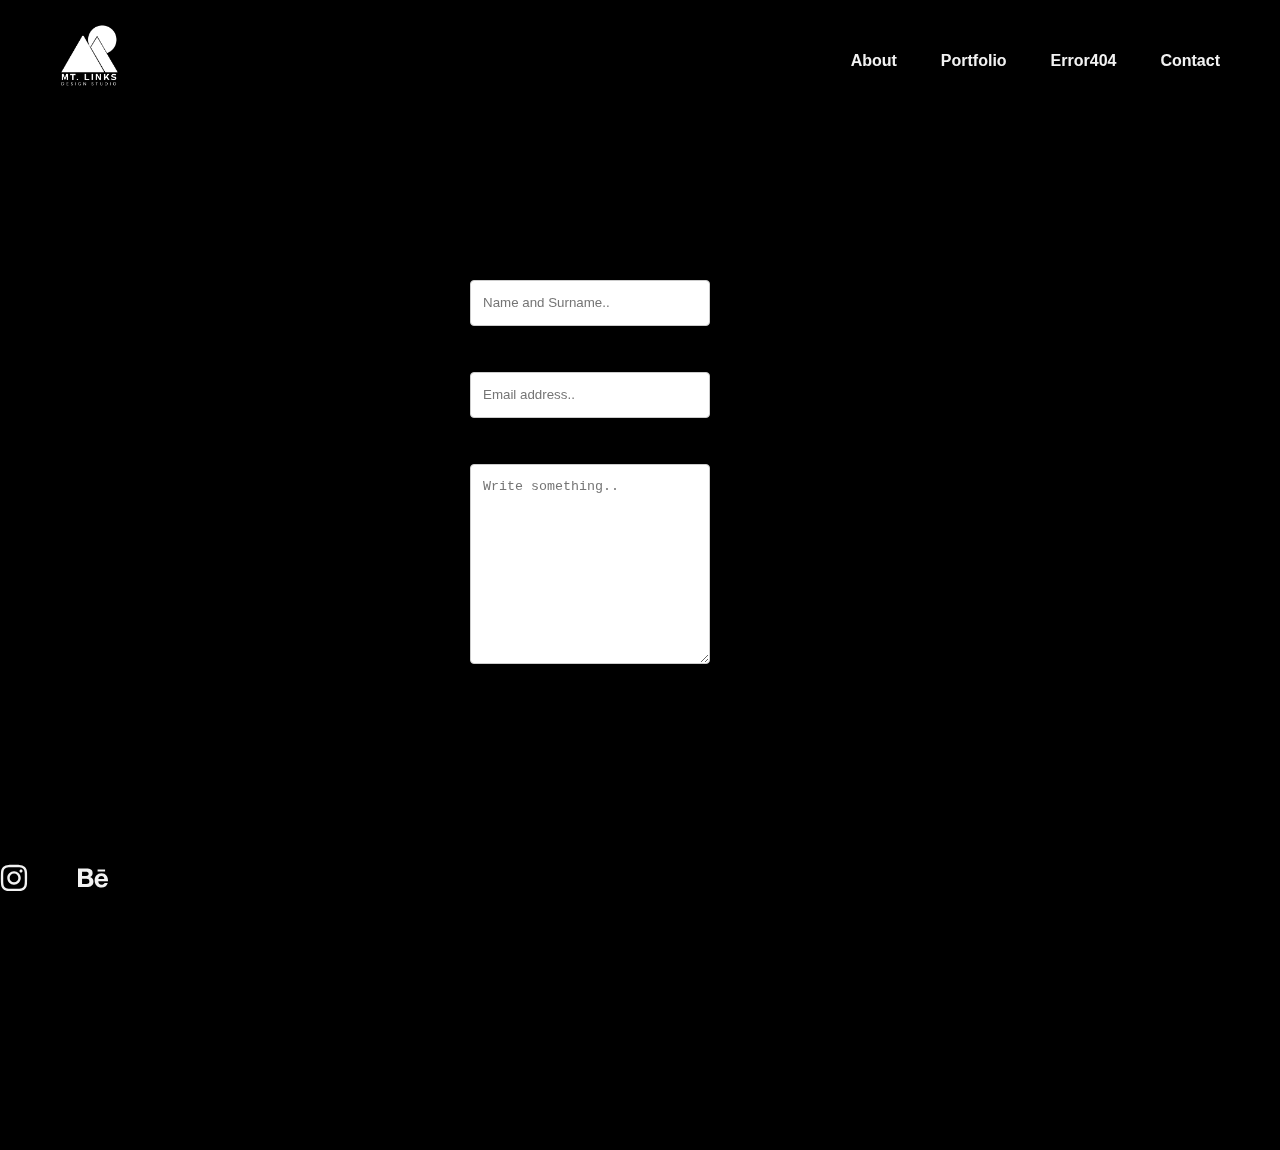
<file: contact.html>
<!DOCTYPE html>
<html>
<head>
  <meta charset="UTF-8">
  <title>Contact</title>
  <link rel="stylesheet" href="css/stylesheet.css">
  <link rel="shortcut icon" type="image/png" href="img/Favicon.png">
</head>
<body class="black">
  <!-- The main container -->
    <!-- Background color layer with lower z-index -->
    <div class="backgroundColour lowerZIndex"></div>
    <!-- Navigation bar -->
    <nav class="navbar">
      <div class="navbar-logo">
        <!-- Logo image linking to the homepage -->
        <a href="index.html">
          <img src="img/logo.png" class="logo" alt="My brand identity logo small and white">
        </a>
      </div>
      <!-- Navigation links -->
      <ul class="avertaFont">
        <li><a href="index.html#about" class="white">About</a></li>
        <li><a href="index.html#portfolio" class="white">Portfolio</a></li>
        <li><a href="Error404.html" class="white">Error404</a></li>
        <li class="marginRight"><a href="contact.html" class="white">Contact</a></li>
      </ul>
    </nav>

  <!-- Contact form section -->
  <div class="container marginTop250px padding-20px">
    <form class="marginLeft150px marginRight250px">
      <label for="fname">First and Last name</label>
      <input type="text" id="fname" class="roundedBorders fullWidth padding12px border1px borderBox marginTop6px marginBottom16px" name="firstname" placeholder="Name and Surname..">
      <label for="lname">Email address</label>
      <input type="text" id="lname" class="roundedBorders fullWidth padding12px border1px borderBox marginTop6px marginBottom16px" name="lastname" placeholder="Email address..">
      <label for="subject">Subject</label>
      <textarea id="subject" class="roundedBorders fullWidth padding12px border1px borderBox marginTop6px marginBottom16px" name="subject" placeholder="Write something.." style="height:200px"></textarea>
    </form>
  </div>

  <!-- Footer section -->
  <footer class="footer marginTop350px bodyFont white">
    <!-- Instagram link -->
    <div class="footer-item">
      <a href="https://www.instagram.com" target="_blank">
        <img src="img/instagram.svg" alt="Instagram Logo" class="footer-icon">
      </a>
    </div>
    <!-- Behance link -->
    <div class="footer-item red">
      <a href="https://www.behance.net" target="_blank">
        <img src="img/behance.svg" alt="Behance Logo" class="footer-icon">
      </a>
    </div>
  </footer>
</body>
</html>
</file>
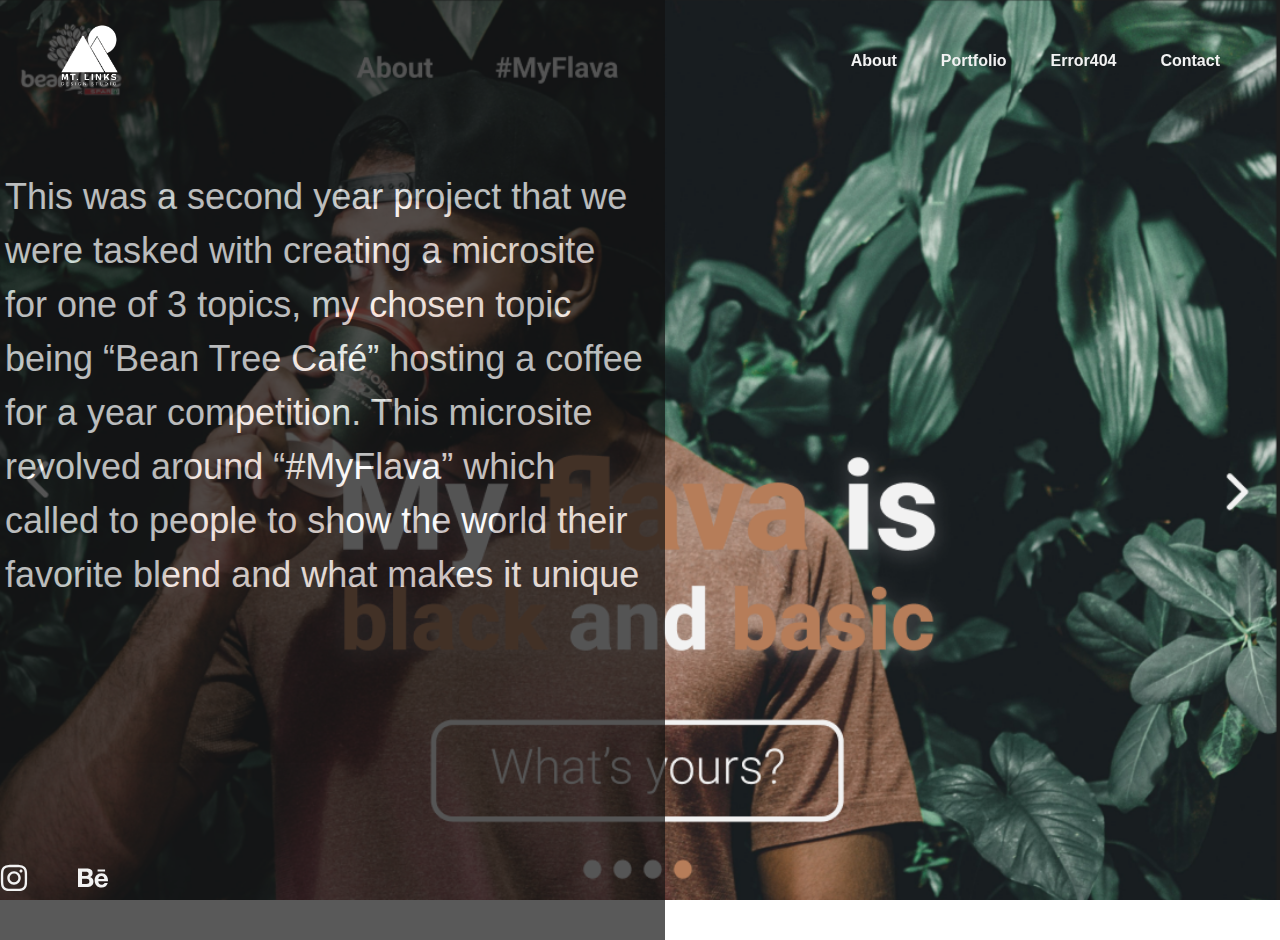
<file: project1.html>
<!DOCTYPE html>
<html>
  <head>
    <meta charset="UTF-8">
    <title>Projects</title>
    <link rel="stylesheet" href="css/stylesheet.css">
    <link rel="shortcut icon" type="image/png" href="img/Favicon.png">
  </head>
  <body>
    <!-- The main container -->
    
      <!-- Background image with lower z-index -->
      <div class="project-image lowerZIndex"></div>
      <!-- Navigation bar -->
      <nav class="navbar">
        <div class="navbar-logo">
          <!-- Logo image linking to the homepage -->
          <a href="index.html">
            <img src="img/logo.png" class="logo upperZIndex" alt="My brand identity logo small and white">
          </a>
        </div>
        <!-- Navigation links -->
        <ul class="avertaFont">
          <li><a href="index.html#about" class="white">About</a></li>
        <li><a href="index.html#portfolio" class="white">Portfolio</a></li>
        <li><a href="Error404.html" class="white">Error404</a></li>
        <li class="marginRight"><a href="contact.html" class="white">Contact</a></li>
        </ul>
      </nav>
    </div>
    <div class="container bgGray seventyOpacity padding20px fullLeft lowerZIndex">
      <div class="content bodyFont bodyText marginTop150px">
        This was a second year project that we were tasked with creating a microsite for one of 3 topics, my chosen topic being “Bean Tree Café” hosting a coffee for a year competition. This microsite revolved around “#MyFlava” which called to people to show the world their favorite blend and what makes it unique 
      </div>
    </div>
    
    <!-- Footer section -->
    <footer class="footer marginTop250px bodyFont white">
      <!-- Instagram link -->
      <div class="footer-item">
        <a href="https://www.instagram.com" target="_blank">
          <img src="img/instagram.svg" alt="Instagram Logo" class="footer-icon">
        </a>
      </div>
      <!-- Behance link -->
      <div class="footer-item red">
        <a href="https://www.behance.net" target="_blank">
          <img src="img/behance.svg" alt="Behance Logo" class="footer-icon">
        </a>
      </div>
    </footer>
  </body>
</html>
</file>
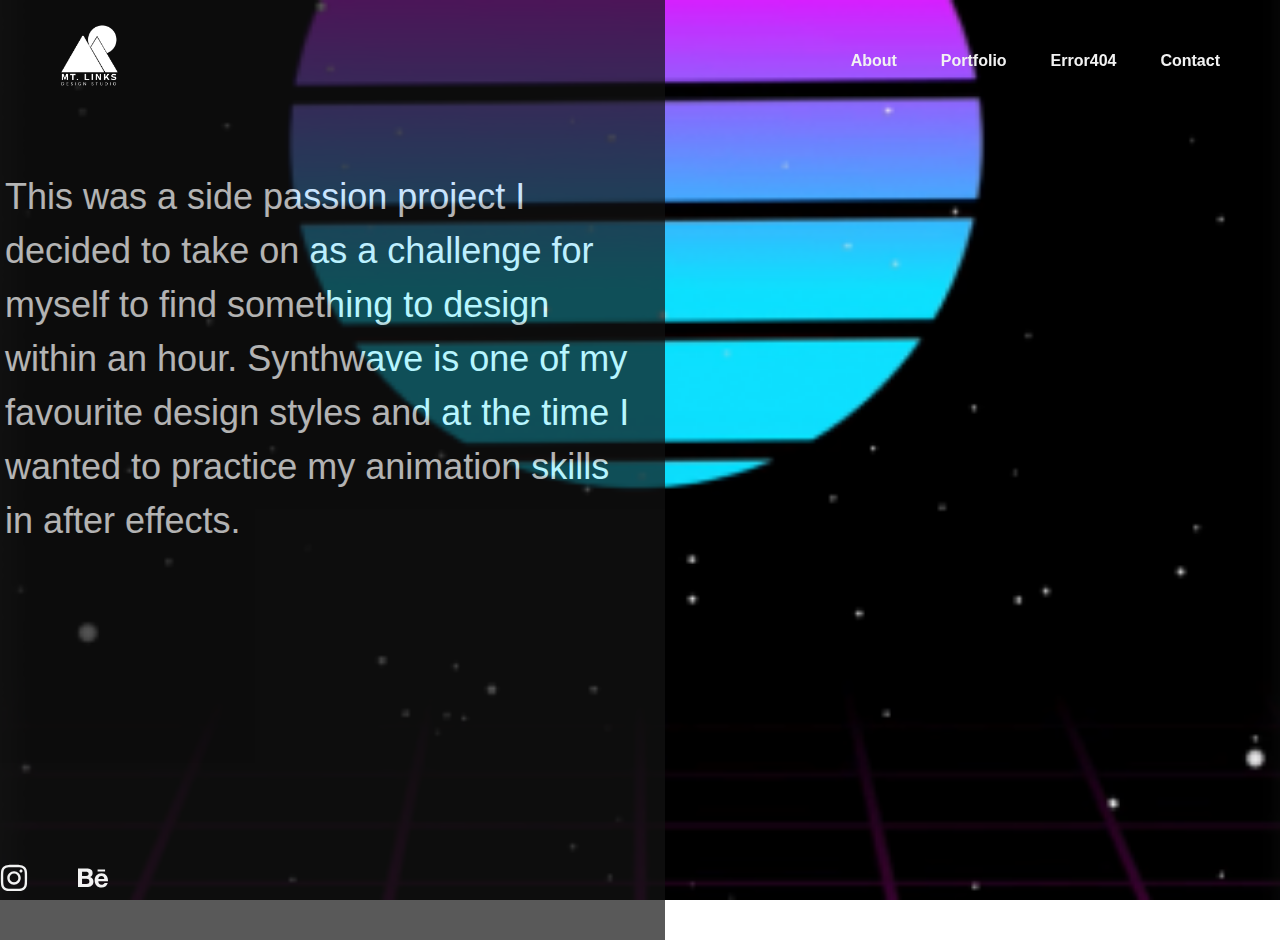
<file: project2.html>
<!DOCTYPE html>
<html>
  <head>
    <meta charset="UTF-8">
    <title>Projects</title>
    <link rel="stylesheet" href="css/stylesheet.css">
    <link rel="shortcut icon" type="image/png" href="img/Favicon.png">
  </head>
  <body>
    <!-- The main container -->
    
      <!-- Background image with lower z-index -->
      <div class="project-image-second lowerZIndex"></div>
      <!-- Navigation bar -->
      <nav class="navbar">
        <div class="navbar-logo">
          <!-- Logo image linking to the homepage -->
          <a href="index.html">
            <img src="img/logo.png" class="logo upperZIndex" alt="My brand identity logo small and white">
          </a>
        </div>
        <!-- Navigation links -->
        <ul class="avertaFont">
          <li><a href="index.html#about" class="white">About</a></li>
        <li><a href="index.html#portfolio" class="white">Portfolio</a></li>
        <li><a href="Error404.html" class="white">Error404</a></li>
        <li class="marginRight"><a href="contact.html" class="white">Contact</a></li>
        </ul>
      </nav>
    </div>
    <div class="container bgGray seventyOpacity padding20px fullLeft lowerZIndex">
      <div class="content bodyFont bodyText marginTop150px">
        This was a side passion project I decided to take on as a challenge for myself to find something to design within an hour. Synthwave is one of my favourite design styles and at the time I wanted to practice my animation skills in after effects.
      </div>
    </div>
    
    <!-- Footer section -->
    <footer class="footer marginTop250px bodyFont white">
      <!-- Instagram link -->
      <div class="footer-item">
        <a href="https://www.instagram.com" target="_blank">
          <img src="img/instagram.svg" alt="Instagram Logo" class="footer-icon">
        </a>
      </div>
      <!-- Behance link -->
      <div class="footer-item red">
        <a href="https://www.behance.net" target="_blank">
          <img src="img/behance.svg" alt="Behance Logo" class="footer-icon">
        </a>
      </div>
    </footer>
  </body>
</html>
</file>
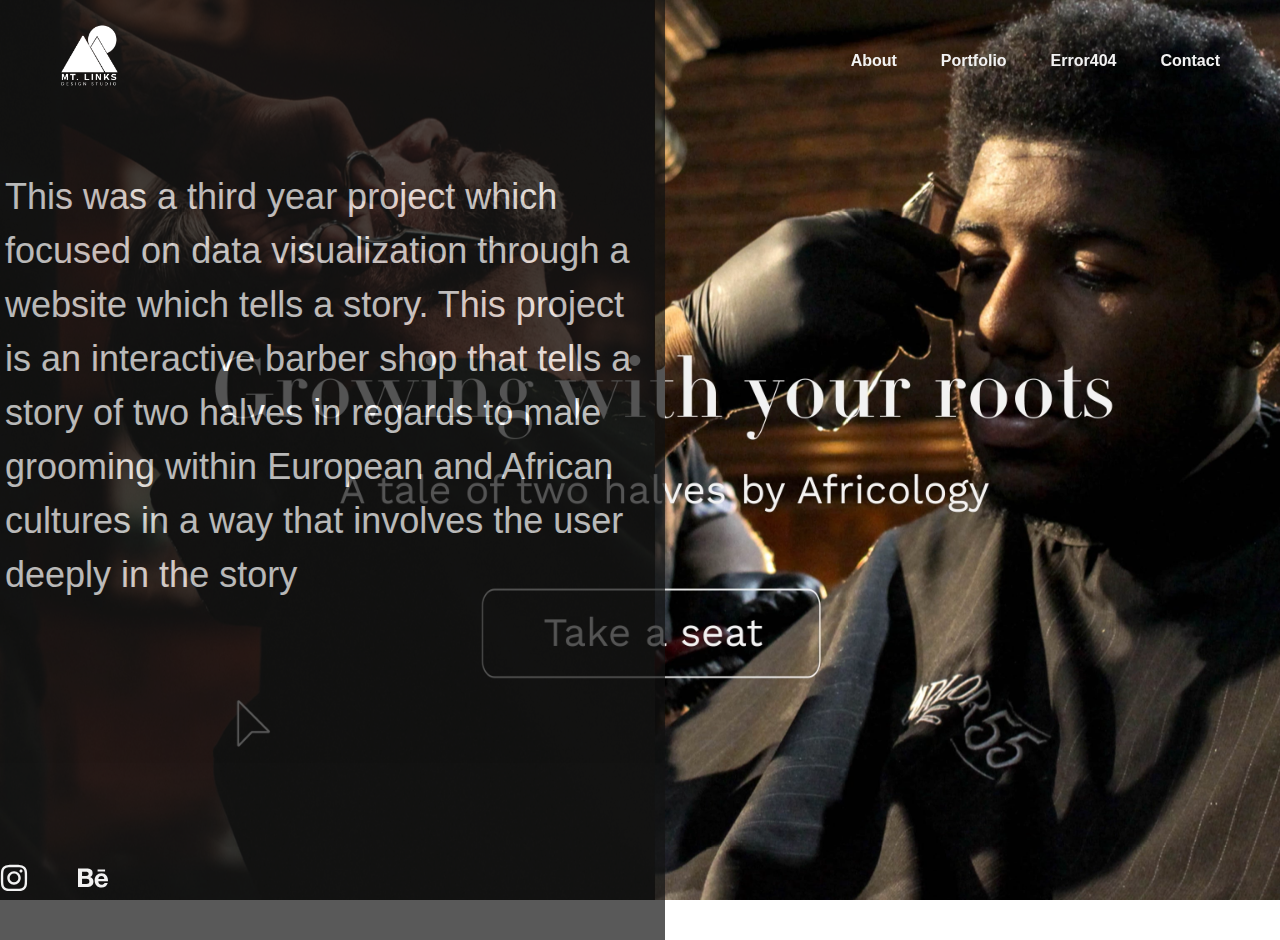
<file: project3.html>
<!DOCTYPE html>
<html>
  <head>
    <meta charset="UTF-8">
    <title>Projects</title>
    <link rel="stylesheet" href="css/stylesheet.css">
    <link rel="shortcut icon" type="image/png" href="img/Favicon.png">
  </head>
  <body>
    <!-- The main container -->
    
      <!-- Background image with lower z-index -->
      <div class="project-image-third lowerZIndex"></div>
      <!-- Navigation bar -->
      <nav class="navbar">
        <div class="navbar-logo">
          <!-- Logo image linking to the homepage -->
          <a href="index.html">
            <img src="img/logo.png" class="logo upperZIndex" alt="My brand identity logo small and white">
          </a>
        </div>
        <!-- Navigation links -->
        <ul class="avertaFont">
          <li><a href="index.html#about" class="white">About</a></li>
        <li><a href="index.html#portfolio" class="white">Portfolio</a></li>
        <li><a href="Error404.html" class="white">Error404</a></li>
        <li class="marginRight"><a href="contact.html" class="white">Contact</a></li>
        </ul>
      </nav>
    </div>
    <div class="container bgGray seventyOpacity padding20px fullLeft lowerZIndex">
      <div class="content bodyFont bodyText marginTop150px">
        This was a third year project which focused on data visualization through a website which tells a story. This project is an interactive barber shop that tells a story of two halves in regards to male grooming within European and African cultures in a way that involves the user deeply in the story
      </div>
    </div>
    
    <!-- Footer section -->
    <footer class="footer marginTop250px bodyFont white">
      <!-- Instagram link -->
      <div class="footer-item">
        <a href="https://www.instagram.com" target="_blank">
          <img src="img/instagram.svg" alt="Instagram Logo" class="footer-icon">
        </a>
      </div>
      <!-- Behance link -->
      <div class="footer-item red">
        <a href="https://www.behance.net" target="_blank">
          <img src="img/behance.svg" alt="Behance Logo" class="footer-icon">
        </a>
      </div>
    </footer>
  </body>
</html>
</file>
<file: css/stylesheet.css>
/* Universal changes */

* {
  margin: 0 auto;
  line-height: 1.5;
  text-decoration: none;
}

body{overflow-x: hidden;
}

/* Troubleshooting */


.red {
  border-color: red;
}

/* Containers */


.container {
  position: relative;
  max-width: 100%;
  margin: 0 auto;
}

.fullHeight{
  height: 100vh;
}
.aboutContainer {
  display: inline-block;
}

/* Background Image */


.background-image {
  position: fixed;
  top: 0;
  left: 0;
  width: 100%;
  height: 100%;
  background-size: cover;
  background-repeat: no-repeat;
  background-position: center center;
  background-image: url(/img/heroImage.jpg);
}


.background-image-error{
  position: fixed;
  top: 0;
  left: 0;
  width: 100%;
  height: 100%;
  background-size: cover;
  background-repeat: no-repeat;
  background-position: center center;
  background-image: url(/img/Error404Bg.jpg);

}


.background-image-footer{
  position: fixed;
  width: 100%;
  height: 40px;
  background-size: cover;
  background-repeat: no-repeat;
  background-position: center center;
  background-image: url(/img/Error404Bg.jpg);

}

.project-image{
  position: fixed;
  top: 0;
  left: 0;
  width: 100%;
  height: 100%;
  background-size: cover;
  background-repeat: no-repeat;
  background-position: center center;
  background-image: url(/img/ProjectUI.png);

}

.project-image-second{
  position: fixed;
  top: 0;
  left: 0;
  width: 100%;
  height: 100%;
  background-size: cover;
  background-repeat: no-repeat;
  background-position: center center;
  background-image: url(/img/Animation.png);

}


.project-image-third{
  position: fixed;
  top: 0;
  left: 0;
  width: 100%;
  height: 100%;
  background-size: cover;
  background-repeat: no-repeat;
  background-position: center center;
  background-image: url(/img/ProjectIXD.png);

}

/* Z-Index */


.lowerZIndex {
  z-index: -1;
}

.middleZIndex {
  z-index: 1;
}

.upperZIndex {
  z-index: 2;
}

/* Navbar */


.navbar {
  position: fixed;
  top: 0;
  left: 0;
  width: 100%;
  padding: 0.625rem;
  background-color: transparent;
  display: flex;
  align-items: center;
}

.navbar-logo {
  flex: 1;
  margin-left: 1.25rem;
}

.logo {
  width: 4.6875rem;
  height: 4.6875rem;
}

.navbar ul {
  list-style-type: none;
  margin: 0;
  padding: 0;
  overflow: hidden;
  text-align: right;
}

.navbar li {
  display: inline-block;
}

.navbar a {
  display: block;
  padding: 0.625rem 1.25rem;
  text-decoration: none;
  font-family: "Averta Std", sans-serif;
  font-weight: bold;
}

.active {
  color: #262262;
}

.navbar a:hover {
  color: #262262;
}

/* Media Queries */


@media (max-width: 48rem) {
  .navbar {
    position: relative;
  }

  .navbar ul {
    text-align: center;
  }

  .navbar-logo {
    margin-left: 0;
    text-align: center;
  }
}

.aboutMe {
  display: flex;
  flex-direction: column;
  align-items: center;
  text-align: center;
}

.aboutMeImage {
  margin-top: 2rem;
  margin-bottom: 2rem;
}

.aboutMeImage {
  width: 100%;
  max-width: 400px; 
}

@media (min-width: 768px) {
  .aboutMe {
    flex-direction: row;
    text-align: left;
  }

  .aboutMeImageHolder {
    margin-top: 0;
    margin-bottom: 0;
    margin-right: 2rem;
    margin-left: 0;
    align-self: flex-start;
  }
}




/* Margin and Padding */


.marginRight {
  margin-right: 3.125rem;
}

.welcomeText {
  margin-top: 11.875rem;
  margin-left: 9.375rem;
}

.paddingTop500px {
  margin-top: 31.25rem;
}

.marginTop250px {
  margin-top: 15.625rem;
}

.marginTop350px {
  margin-top: 21.875rem;
}

.marginLeft300px {
  margin-left: 18.75rem;
}

.marginTop50px {
  margin-top: 3.125rem;
}

.marginTop150px {
  margin-top: 9.375rem;
}

.marginBottom100px {
  margin-bottom: 6.25rem;
}

.marginLeft150px {
  margin-left: 9.375rem;
}

.marginRight250px {
  margin-right: 15.625rem;
}

.marginRight300px {
  margin-right: 18.75rem;
}

.marginBottom250 {
  margin-bottom: 15.625rem;
}

.padding20px{
  padding: 20px;
}

.margin100px{
  margin: 100px;
}



/* Font and Text */


.displayFont {
  font-family: "Bahnschrift", sans-serif;
  font-weight: bold;
  font-size: 9.375rem;
}

.bodyFont {
  font-family: "Averta Std", sans-serif;
}

.heading {
  font-size: 3.125rem;
}

.smallDisplay {
  font-size: 3.75rem;
}

.mediumDisplay {
  font-size: 5.625rem;
}

.largeDisplay {
  font-size: 9.375rem;
}

.bodyText {
  font-size: 2.25rem;
}

.max35 {
  max-width: 40ch;
}

/* Background Images */


.background-image {
  background-image: url('/img/heroImage.jpg');
}

/* Images */


.bottom-right {
  position: fixed;
  bottom: 0;
  right: 0;
  max-width: 100%;
  min-width: 31.25rem;
  height: auto;
}

.aboutMe {
  width: auto;
  height: auto;
}

/* Columns */


.col {
  width: 100%;
}

.col-6 {
  width: 50%;
}

.col-4 {
  width: 32%;
}

.col-3 {
  width: 25%;
}

.col-8 {
  width: 80%;
}

/* Text Alignment */


.centreText {
  text-align: center;
}

.image-with-text {
  display: flex;
  align-items: center;
}

.aboutMe {
  display: inline-flex;
}

.image {
  width: 12.5rem; 
  height: auto;
}

.text {
  margin-left: 0.625rem; 
}

.viewWorkButton {
  width: 12.5rem;
  height: 3.125rem;
  background-color: transparent;
  opacity: 0.6;
  border: none;
  border-radius: 10px;
  font-size: 1.25rem;
  font-weight: bold;
  outline: 0.125rem solid #f2f2f2;
  padding: 0.625rem 1.25rem;
}

.viewWorkButton:hover {
  background-color: #2E3192;
}



.footer {
  background-color: transparent;
  display: flex;
  justify-content: flex-start;
  position: fixed;
  bottom: 0;
  left: 0;
  width: 100%;
}

.footer-item {
  color: white;
  margin-right: 3.125rem; 
  margin-left: -0.0625rem;
}

.footer-icon {
  width: 1.875rem;
  height: 1.875rem;
}

.footer-link {
  text-decoration: none;
}

.footer-link:hover {
  color: #262262;
}

/* Colors */

.white {
  color: #f2f2f2;
}

.whitebg {
  background-color: #f2f2f2;
}

.blue {
  color: #2E3192;
}

.bgBlue {
  background-color: #2E3192;
}

.black {
  color: black;
}

.gray {
  color: #121212;
}

.bgGray {
  background-color: #121212;
}

.black {
  background-color: black;
}

.roundedBorders {
  border-radius: 0.25rem;
}

.fullWidth {
  width: 100%;
}

.padding12px {
  padding: 0.75rem;
}

.border1px {
  border: 0.0625rem solid #ccc;
}

.borderBox {
  box-sizing: border-box;
}

.marginTop6px {
  margin-top: 0.375rem;
}

.marginBottom16px {
  margin-bottom: 1rem;
}

.padding20px {
  padding: 1.25rem;
}


.marginLeft50px{
  margin-left: 50px;
}


.displayFlex{
  display: flex;
}

.justifyCentre{
  justify-content: center;
}

.grid-container {
  display: grid;
  grid-template-columns: repeat(3, 1fr); 
  gap: 20px; 
}

/*------------------Cards------------------*/

.card {
  width:41rem;
  height:74.625rem; 
}


.card-image {
  width: 100%; 
  height: auto; 
}

@media (max-width: 768px) {
  .card {
    width: 100%;
  }
}


.container {
  width: 50%;
  height: 100vh; 
}

.seventyOpacity{

  opacity: 70%;
}

.content {
  text-align: left;
  color: #fff;
}

.fullLeft{
  margin-left: -15px;
}


/*--------Media Queries-------*/

.mobile {
  display: none !important;
}


/* Styles for tablets */
@media only screen and (max-width: 1024px) {
  .largeDisplay{
    font-size: 70px;
  }
  
  .mediumDisplay{
    font-size: 40px;
  }
.smallDisplay{
  font-size: 30px;
}

.viewWorkButton{
  size: 25%;
}
.bodyText{
  font-size: 16px;
}

.aboutMe{
  size: 25%;
}

}



/* Styles for mobile devices */
@media only screen and (max-width: 768px) {
  .largeDisplay{
    font-size: 50px;
  }
  
  .mediumDisplay{
    font-size: 30px;
  }
.smallDisplay{
  font-size: 20px;
}

.viewWorkButton{
  size: 25%;
}
.bodyText{
  font-size: 25px;
}

.aboutMe{
  size: 25%;
}

}


/*-------------jQueryButton----------------*/
.animatedButton
	margin: auto
	position: relative
	display: block
	font-weight: 100
	background: #ffffff 
	border: 1px solid rgba($color, 1)
	text-decoration: none
	color: $color
	padding: 15px 20px
	transition: .225s ease all
	overflow: hidden
	will-change: transform
	box-shadow: 3px 3px 0px rgba($color, 0.5)

	&:hover, &:focus
		cursor: pointer
		transform: translate(-4px, -4px)
		box-shadow: 7px 7px 0px rgba($color, 0.3)
		color: black

	&.clicked
		cursor: pointer
		transform: translate(3px, 3px) !important
		box-shadow: 0px 0px 0px rgba($color, 1) !important
		border: 1px solid rgba($color, 0.5)
</file>
